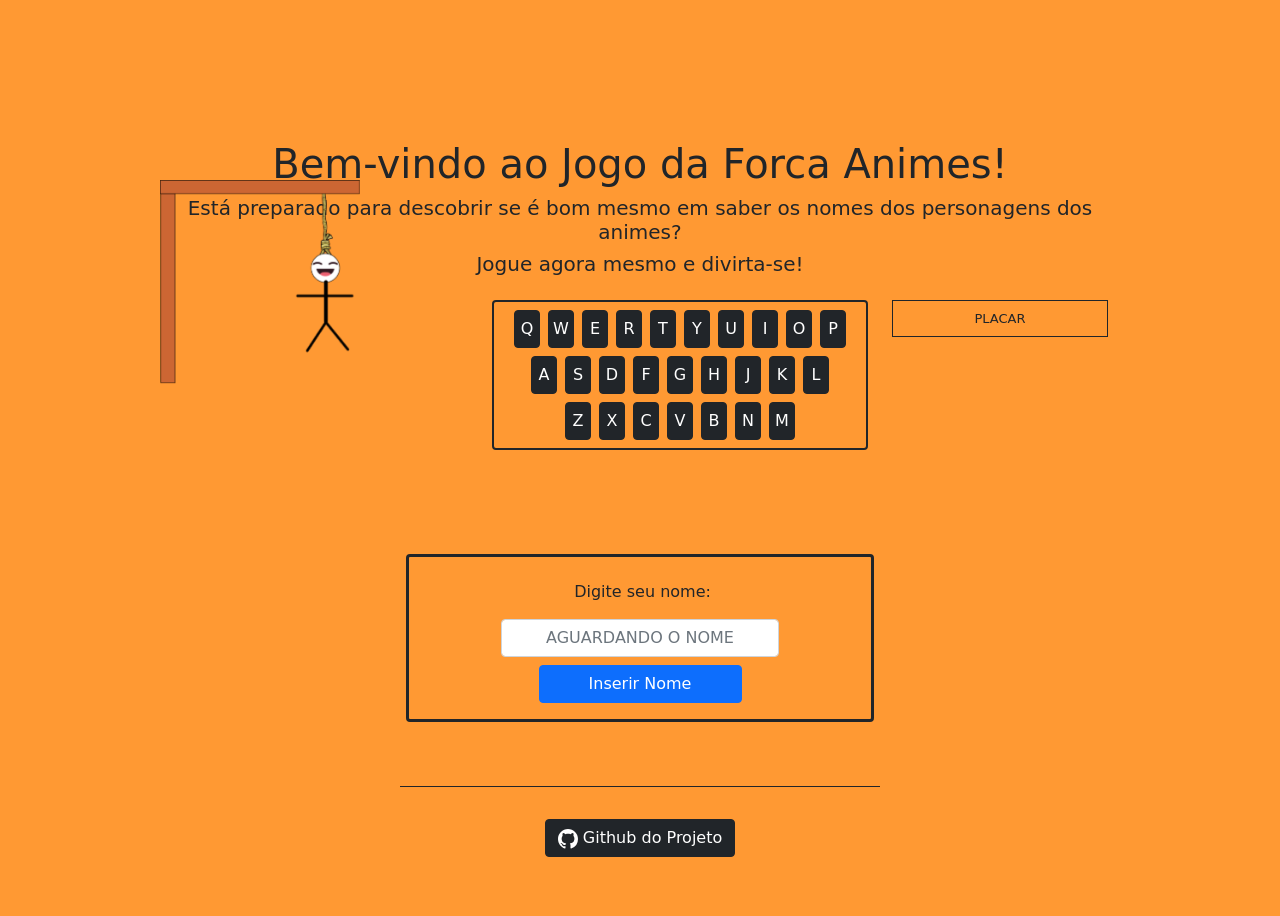
<file: index.html>
<!DOCTYPE html>
<html lang="pt-br">

<head>
    <meta charset="UTF-8">
    <meta http-equiv="X-UA-Compatible" content="IE=edge">
    <meta name="viewport" content="width=device-width, initial-scale=1.0">
    <title>Jogo da Forca 2.0</title>
    <link rel="stylesheet" href="./css/bootstrap.min.css">
    <link rel="stylesheet" href="./css/index.css">
    <script type="module" src="./js/forca.js"></script>
</head>

<body class="w-75 mx-auto vh-100 mt-3 d-flex flex-column justify-content-center">

    <header class="container-fluid mt-5 mb-3">

        <div class="row text-center mb-3">
            <div class="col-12">
                <h1>Bem-vindo ao Jogo da Forca Animes!</h1>
            </div>
            <div class="col-12">
                <h5>Está preparado para descobrir se é bom mesmo em saber os nomes dos personagens dos animes?</h5>
            </div>
            <div class="col-12">
                <h5>Jogue agora mesmo e divirta-se!</h5>
            </div>
        </div>

        <div class="row justify-content-end">
            <div class="col-5 m-ajust">
                <div class="d-flex flex-column p-2 justify-content-center border rounded border-dark border-2">
                    <div class="mb-2 d-flex justify-content-center">
                        <button class="teclado btn btn-dark me-2" data-letra="Q">Q</button>
                        <button class="teclado btn btn-dark me-2" data-letra="W">W</button>
                        <button class="teclado btn btn-dark me-2" data-letra="E">E</button>
                        <button class="teclado btn btn-dark me-2" data-letra="R">R</button>
                        <button class="teclado btn btn-dark me-2" data-letra="T">T</button>
                        <button class="teclado btn btn-dark me-2" data-letra="Y">Y</button>
                        <button class="teclado btn btn-dark me-2" data-letra="U">U</button>
                        <button class="teclado btn btn-dark me-2" data-letra="I">I</button>
                        <button class="teclado btn btn-dark me-2" data-letra="O">O</button>
                        <button class="teclado btn btn-dark" data-letra="P">P</button>
                    </div>
                    <div class="mb-2 d-flex justify-content-center">
                        <button class="teclado btn btn-dark me-2" data-letra="A">A</button>
                        <button class="teclado btn btn-dark me-2" data-letra="S">S</button>
                        <button class="teclado btn btn-dark me-2" data-letra="D">D</button>
                        <button class="teclado btn btn-dark me-2" data-letra="F">F</button>
                        <button class="teclado btn btn-dark me-2" data-letra="G">G</button>
                        <button class="teclado btn btn-dark me-2" data-letra="H">H</button>
                        <button class="teclado btn btn-dark me-2" data-letra="J">J</button>
                        <button class="teclado btn btn-dark me-2" data-letra="K">K</button>
                        <button class="teclado btn btn-dark" data-letra="L">L</button>
                    </div>
                    <div class="d-flex justify-content-center">
                        <button class="teclado btn btn-dark me-2" data-letra="Z">Z</button>
                        <button class="teclado btn btn-dark me-2" data-letra="X">X</button>
                        <button class="teclado btn btn-dark me-2" data-letra="C">C</button>
                        <button class="teclado btn btn-dark me-2" data-letra="V">V</button>
                        <button class="teclado btn btn-dark me-2" data-letra="B">B</button>
                        <button class="teclado btn btn-dark me-2" data-letra="N">N</button>
                        <button class="teclado btn btn-dark" data-letra="M">M</button>
                    </div>
                </div>
            </div>
            <div class="col-3">
                <table class="table table-bordered border-dark text-center">
                    <thead>
                        <tr>
                            <td>PLACAR</td>
                        </tr>
                    </thead>
                    <tbody id="placarJogo">
                                      
                    </tbody>
                </table>
            </div>            
        </div>

    </header>

    <main>

        <div class="mb-5 w-25 mx-auto text-center">
            <p id="alerta" class="bg-dark text-warning"></p>
        </div>

        <div class="container my-3">
            <div class="row mb-2">
                <div id="palavraForca" class="col-6 d-flex mx-auto justify-content-center">

                </div>
            </div>
            <div class="row">
                <div class="col-6 mx-auto text-center">
                    <p id="tip"></p>
                </div>
            </div>
        </div>

        <div class="position-fixed" style="top: 20%;">
            <img id="imgForca" style="width: 200px;" />
        </div>

        <div class="container">

            <form class="border border-3 border-dark rounded w-50 mx-auto p-3">

                <div class="row flex-column gap-2 align-items-center text-center">
                    <div id="jogadorCompleto" class="col-6">
                        <label class="col-form-label" id="lblJogador"></label>
                        <label class="col-form-label" id="lblMensagemInicio"></label>
                    </div>

                    <div class="col-8">
                        <input class="form-control text-center text-uppercase" placeholder="Aguardando o nome"
                            type="text" id="txtForca">
                    </div>

                    <div class="d-grid col-6 gap-2">
                        <button class="btn btn-primary" type="button" id="btnInserir">Validar</button>
                        <button class="btn btn-danger d-none" type="button" id="btnRestart">Reiniciar</button>
                    </div>
                </div>

            </form>

        </div>
    </main>    

    <footer class="w-100 mt-5">
        <hr class="w-50 mx-auto">
        <div class="d-flex h-100 justify-content-center align-items-center">
            <a href="https://github.com/viniciuscluna/Grupo-Jogo-Forca" target="_blank">
                <button class="btn btn-dark "><svg xmlns="http://www.w3.org/2000/svg" width="20" height="20" fill="currentColor" class="bi bi-github" viewBox="0 0 16 16">
                    <path d="M8 0C3.58 0 0 3.58 0 8c0 3.54 2.29 6.53 5.47 7.59.4.07.55-.17.55-.38 0-.19-.01-.82-.01-1.49-2.01.37-2.53-.49-2.69-.94-.09-.23-.48-.94-.82-1.13-.28-.15-.68-.52-.01-.53.63-.01 1.08.58 1.23.82.72 1.21 1.87.87 2.33.66.07-.52.28-.87.51-1.07-1.78-.2-3.64-.89-3.64-3.95 0-.87.31-1.59.82-2.15-.08-.2-.36-1.02.08-2.12 0 0 .67-.21 2.2.82.64-.18 1.32-.27 2-.27.68 0 1.36.09 2 .27 1.53-1.04 2.2-.82 2.2-.82.44 1.1.16 1.92.08 2.12.51.56.82 1.27.82 2.15 0 3.07-1.87 3.75-3.65 3.95.29.25.54.73.54 1.48 0 1.07-.01 1.93-.01 2.2 0 .21.15.46.55.38A8.012 8.012 0 0 0 16 8c0-4.42-3.58-8-8-8z"/>
                  </svg> Github do Projeto
                </button>
            </a>  
        </div>  
              
    </footer>

</body>

</html>
</file>
<file: css/index.css>
body {
    background-color: #FF9933;
}

span {
    display: flex;
    justify-content: center;
    align-items: center;
    border: 3px solid black;
    border-radius: 10px;
    width: 50px;
    height: 50px;
    margin-left: 5px;
    text-transform: uppercase;
}

tr {
    font-size: small;
}

.teclado {
    width: 20px;
    display: flex;
    justify-content: center;
    align-items: center;
}

hr {
    opacity: 1;
}

footer {
    position: static;
    bottom: 0;
}

@media only screen and (min-width: 1300px){
    .m-ajust {
        margin-right: 45px;
    }
}

@media only screen and (min-width: 1400px){
    .m-ajust {
        margin-right: 45px;
    }
}

@media only screen and (min-width: 1400px){
    .m-ajust {
        margin-right: 55px;
    }
}

@media only screen and (min-width: 1800px){
    .m-ajust {
        margin-right: 60px;
    }
}
</file>
